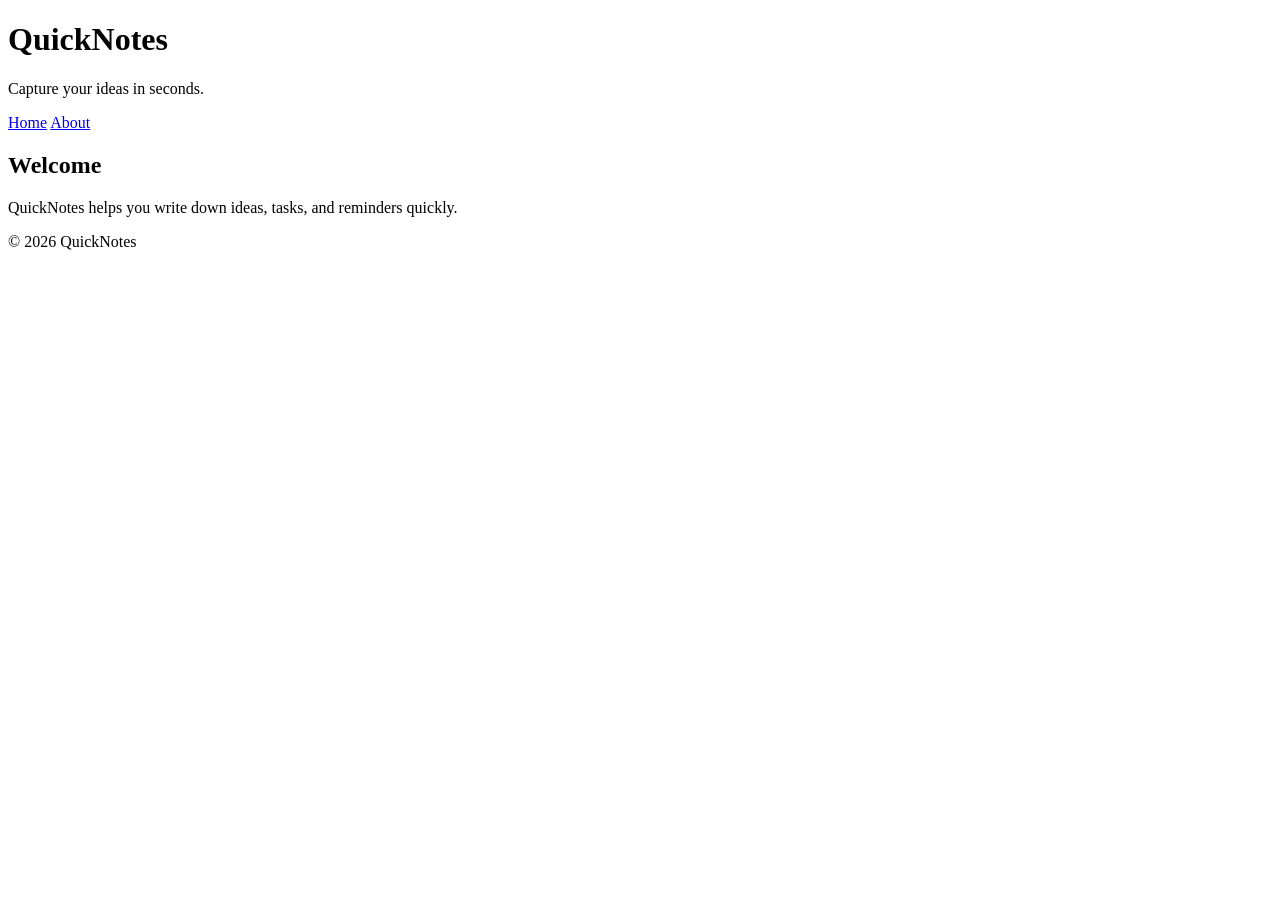
<file: day1/index.html>
<!DOCTYPE html>
<html lang="en">
<head>
  <meta charset="UTF-8">
  <meta name="viewport" content="width=device-width, initial-scale=1.0">
  <title>QuickNotes</title>
</head>
<body>
  <header>
    <h1>QuickNotes</h1>
    <p>Capture your ideas in seconds.</p>
    <nav>
      <a href="index.html">Home</a>
      <a href="about.html">About</a>
    </nav>
  </header>

  <main>
    <h2>Welcome</h2>
    <p>QuickNotes helps you write down ideas, tasks, and reminders quickly.</p>
  </main>

  <footer>
    <p>&copy; 2026 QuickNotes</p>
  </footer>
</body>
</html>
</file>
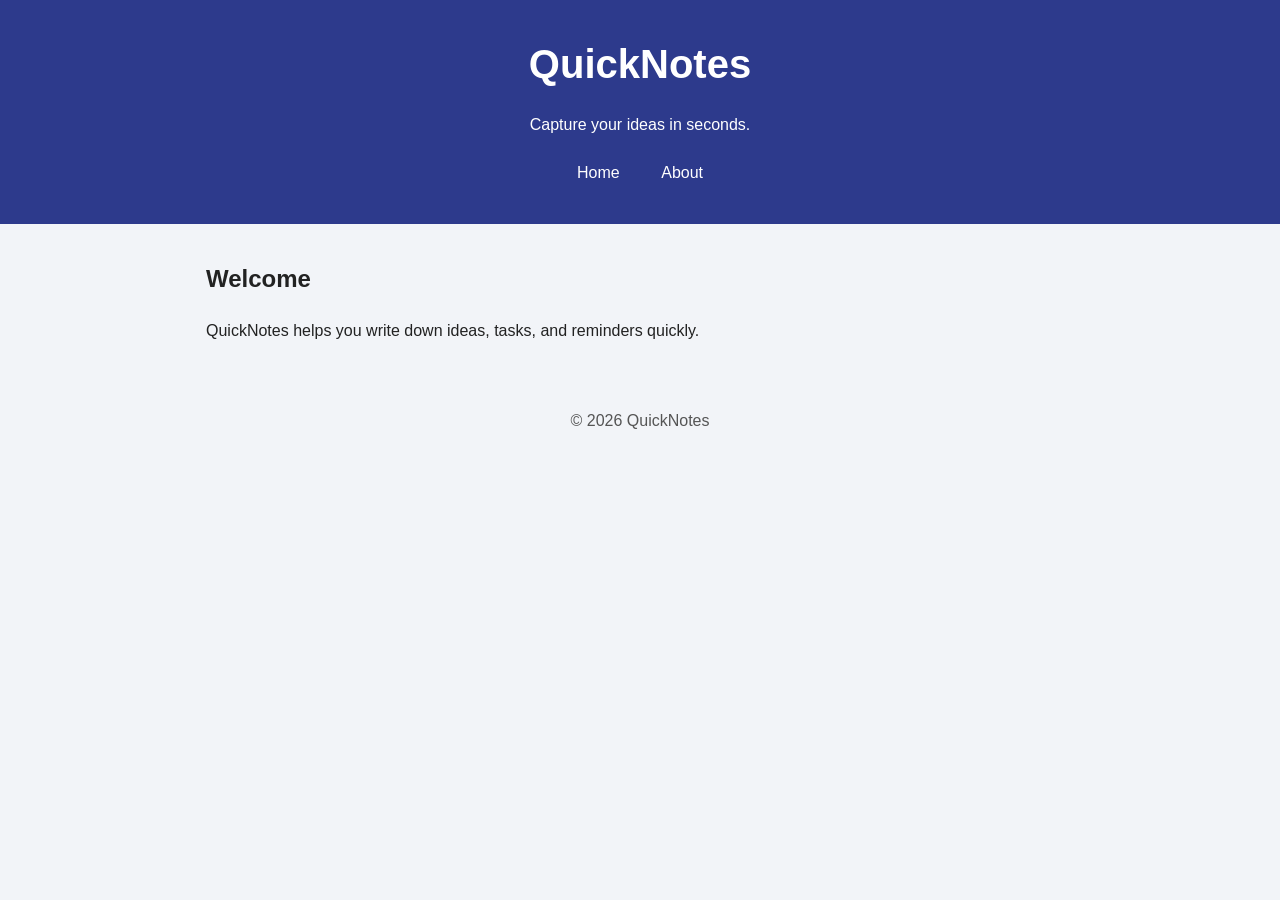
<file: day2/index.html>
<!DOCTYPE html>
<html lang="en">
<head>
  <meta charset="UTF-8">
  <meta name="viewport" content="width=device-width, initial-scale=1.0">
  <title>QuickNotes</title>
  <link rel="stylesheet" href="style.css">
</head>
<body>
  <header>
    <h1>QuickNotes</h1>
    <p>Capture your ideas in seconds.</p>
    <nav>
      <a href="index.html">Home</a>
      <a href="about.html">About</a>
    </nav>
  </header>

  <main>
    <h2>Welcome</h2>
    <p>QuickNotes helps you write down ideas, tasks, and reminders quickly.</p>
  </main>

  <footer>
    <p>&copy; 2026 QuickNotes</p>
  </footer>
</body>
</html>
</file>
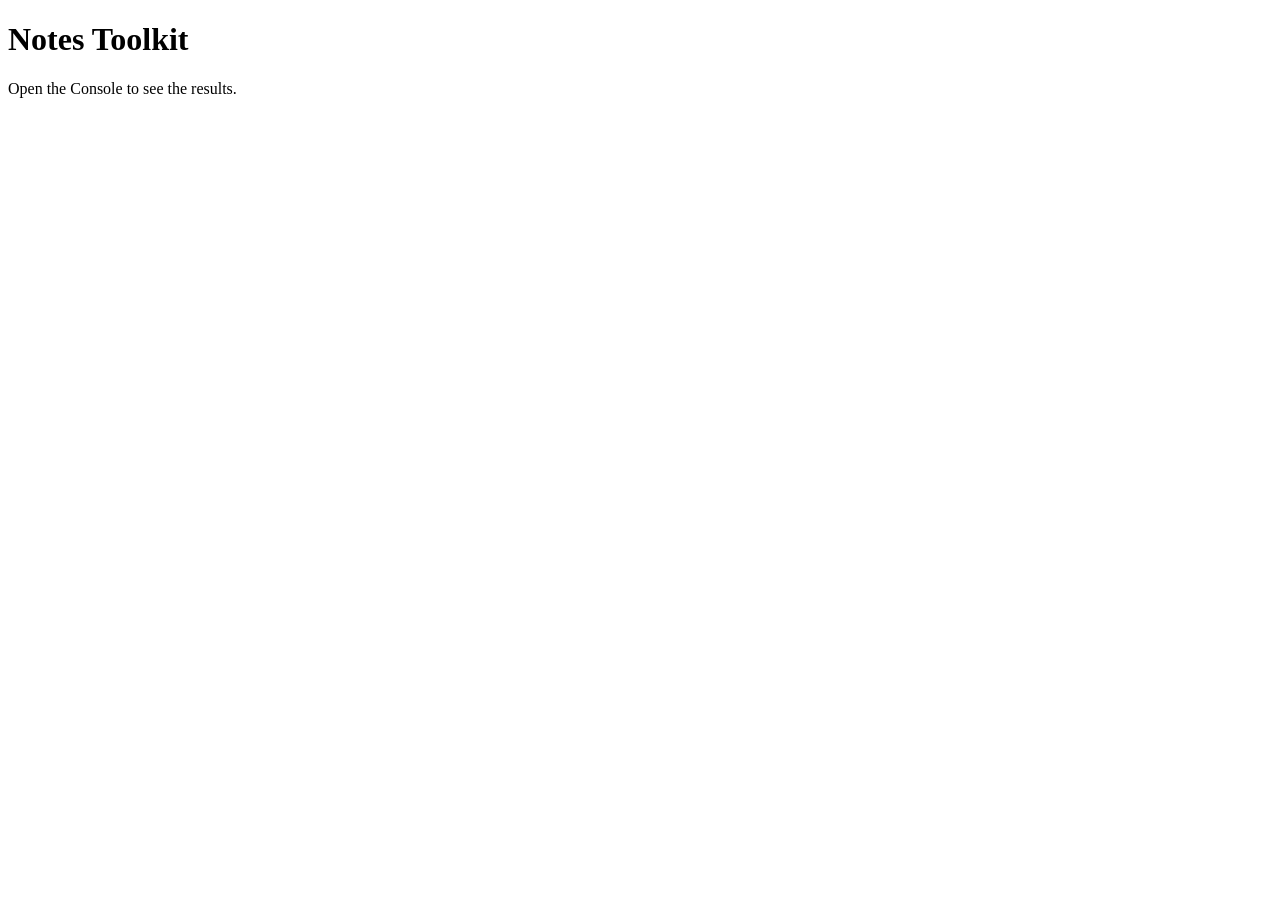
<file: day3/index.html>
<!DOCTYPE html>
<html lang="en">
<head>
  <meta charset="UTF-8">
  <meta name="viewport" content="width=device-width, initial-scale=1.0">
  <title>Notes Toolkit</title>
  <script src="script.js" defer></script>
</head>
<body>
  <h1>Notes Toolkit</h1>
  <p>Open the Console to see the results.</p>
</body>
</html>
</file>
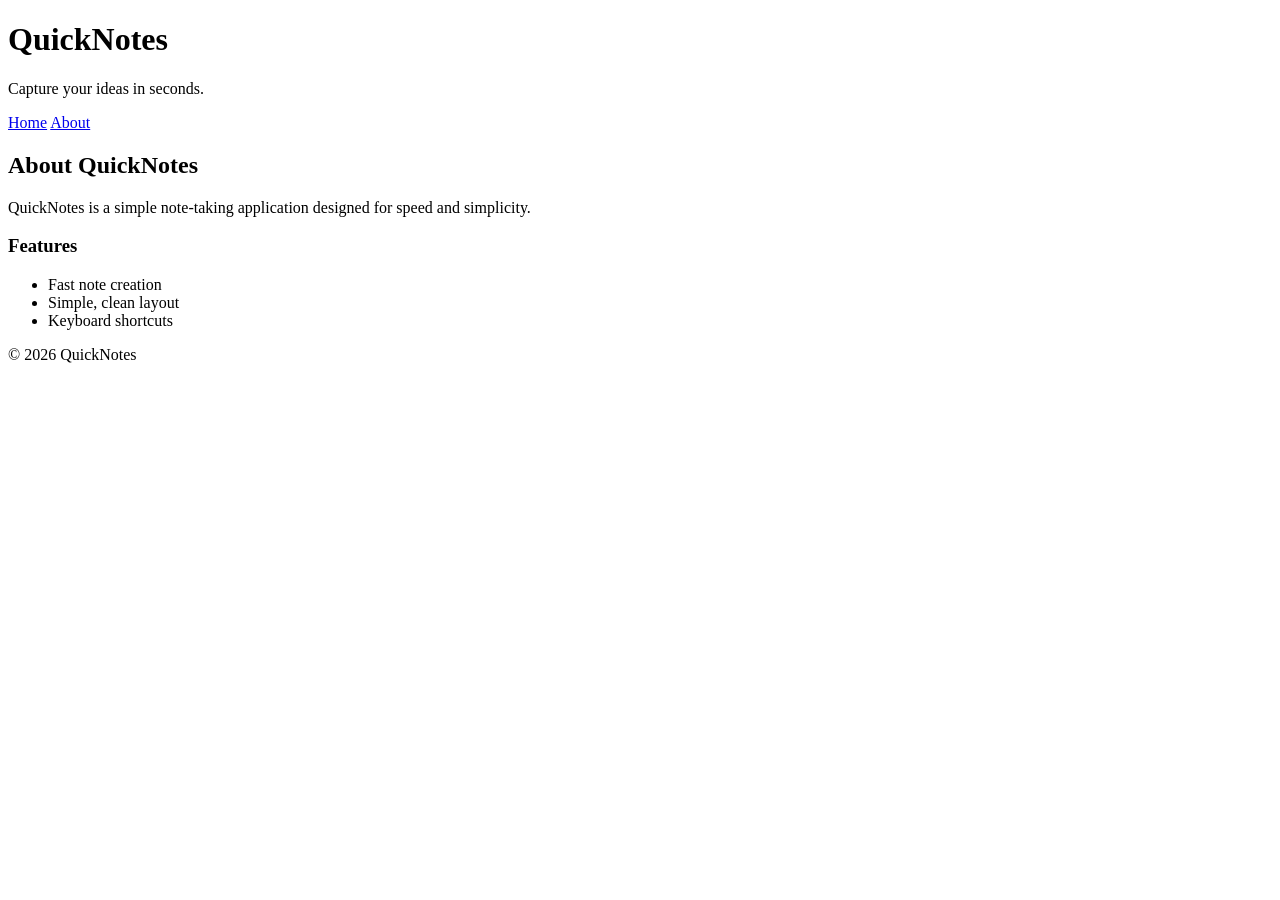
<file: day1/about.html>
<!DOCTYPE html>
<html lang="en">
<head>
  <meta charset="UTF-8">
  <meta name="viewport" content="width=device-width, initial-scale=1.0">
  <title>About QuickNotes</title>
</head>
<body>
  <header>
    <h1>QuickNotes</h1>
    <p>Capture your ideas in seconds.</p>
    <nav>
      <a href="index.html">Home</a>
      <a href="about.html">About</a>
    </nav>
  </header>

  <main>
    <section>
      <h2>About QuickNotes</h2>
      <p>QuickNotes is a simple note-taking application designed for speed and simplicity.</p>
    </section>

    <section>
      <h3>Features</h3>
      <ul class="features">
        <li>Fast note creation</li>
        <li>Simple, clean layout</li>
        <li>Keyboard shortcuts</li>
      </ul>
    </section>
  </main>

  <footer>
    <p>&copy; 2026 QuickNotes</p>
  </footer>
</body>
</html>
</file>
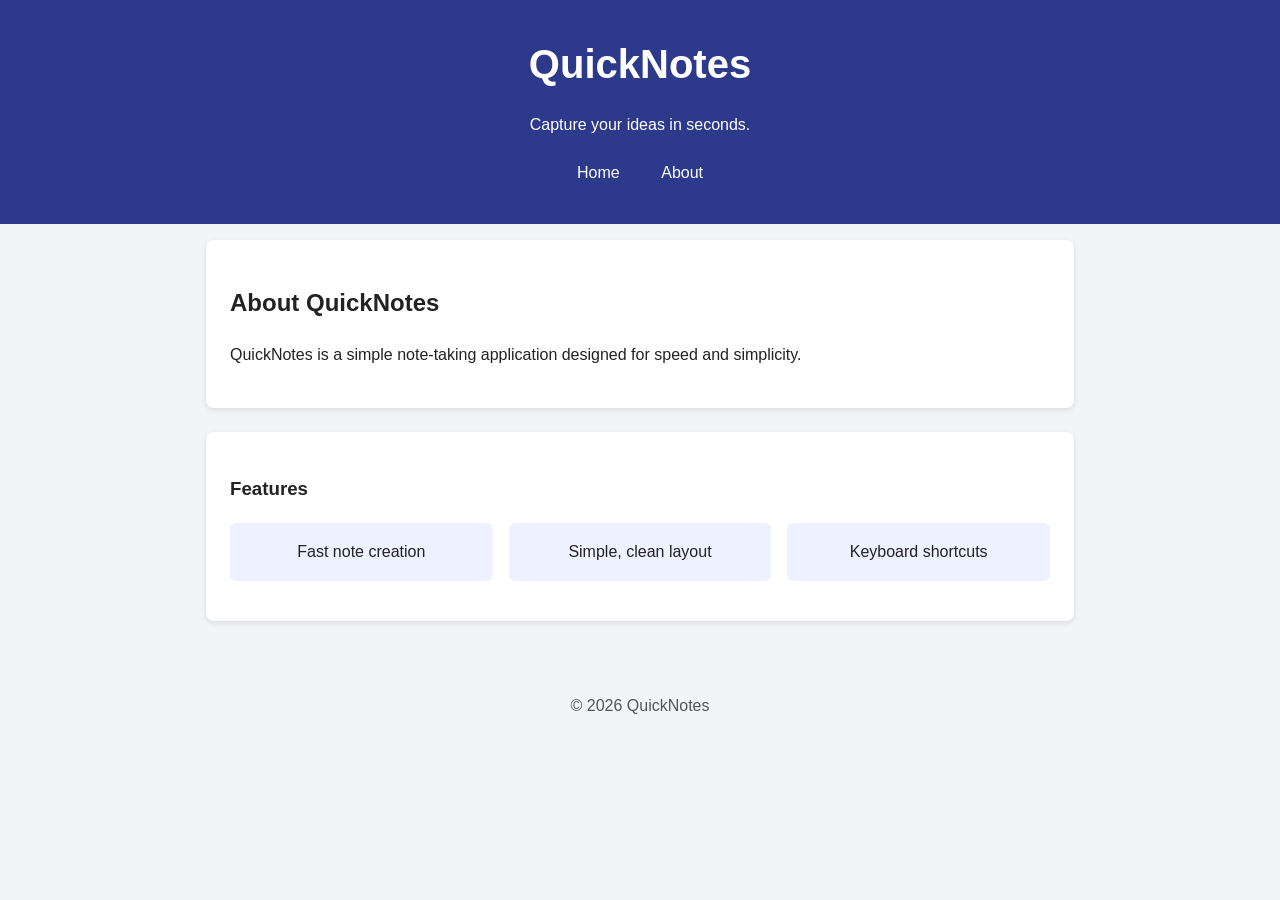
<file: day2/about.html>
<!DOCTYPE html>
<html lang="en">
<head>
  <meta charset="UTF-8">
  <meta name="viewport" content="width=device-width, initial-scale=1.0">
  <title>About QuickNotes</title>
  <link rel="stylesheet" href="style.css">
</head>
<body>
  <header>
    <h1>QuickNotes</h1>
    <p>Capture your ideas in seconds.</p>
    <nav>
      <a href="index.html">Home</a>
      <a href="about.html">About</a>
    </nav>
  </header>

  <main>
    <section>
      <h2>About QuickNotes</h2>
      <p>QuickNotes is a simple note-taking application designed for speed and simplicity.</p>
    </section>

    <section>
      <h3>Features</h3>
      <ul class="features">
        <li>Fast note creation</li>
        <li>Simple, clean layout</li>
        <li>Keyboard shortcuts</li>
      </ul>
    </section>
  </main>

  <footer>
    <p>&copy; 2026 QuickNotes</p>
  </footer>
</body>
</html>
</file>
<file: day2/style.css>
/* 1. Reset and base styles */
* {
  box-sizing: border-box;
}

body {
  margin: 0;
  font-family: Arial, Helvetica, sans-serif;
  line-height: 1.6;
  background: #f2f4f8;
  color: #222;
}

/* 2. Header */
header {
  background: #2d3a8c;
  color: white;
  text-align: center;
  padding: 2rem 1rem;
}

header h1 {
  margin: 0;
  font-size: 2.5rem;
}

/* 3. Navigation: Flexbox, centred row, 16px gap, white text, no underline */
nav {
  display: flex;
  justify-content: center;
  gap: 16px;
  margin-top: 1rem;
}

nav a {
  color: white;
  text-decoration: none;
  padding: 0.4rem 0.8rem;
  border-radius: 4px;
  transition: background 0.3s;
}

/* 4. Centred main with max-width */
main {
  max-width: 900px;
  margin: 0 auto;
  padding: 1rem;
}

/* White card look for each section */
section {
  background: white;
  padding: 1.5rem;
  margin-bottom: 1.5rem;
  border-radius: 8px;
  box-shadow: 0 2px 6px rgba(0, 0, 0, 0.1);
}

/* 5. Features list as responsive grid of cards */
.features {
  list-style: none;
  padding: 0;
  display: grid;
  grid-template-columns: repeat(auto-fit, minmax(180px, 1fr));
  gap: 1rem;
}

.features li {
  background: #eef1ff;
  padding: 1rem;
  border-radius: 6px;
  text-align: center;
}

/* 6. Table */
table {
  width: 100%;
  border-collapse: collapse;
}

th, td {
  border: 1px solid #ccc;
  padding: 0.6rem;
  text-align: left;
}

th {
  background: #2d3a8c;
  color: white;
}

/* Feedback form: fields stacked vertically, full width */
form {
  display: flex;
  flex-direction: column;
  gap: 0.5rem;
}

input,
textarea {
  width: 100%;
  padding: 0.6rem;
  border: 1px solid #aaa;
  border-radius: 4px;
  font-size: 1rem;
}

/* 7. Buttons and hover effects with transitions */
button {
  background: #2d3a8c;
  color: white;
  border: none;
  padding: 0.7rem 1.2rem;
  border-radius: 4px;
  font-size: 1rem;
  cursor: pointer;
  transition: background 0.3s, transform 0.2s;
}

button:hover {
  background: #1b2563;
  transform: translateY(-2px);
}

nav a:hover {
  background: rgba(255, 255, 255, 0.25);
}

/* Footer */
footer {
  text-align: center;
  padding: 1rem;
  color: #555;
}

/* 8. Media query for small screens */
@media (max-width: 600px) {
  header {
    padding: 1rem 0.5rem;
  }

  header h1 {
    font-size: 1.6rem;
  }
}
</file>
